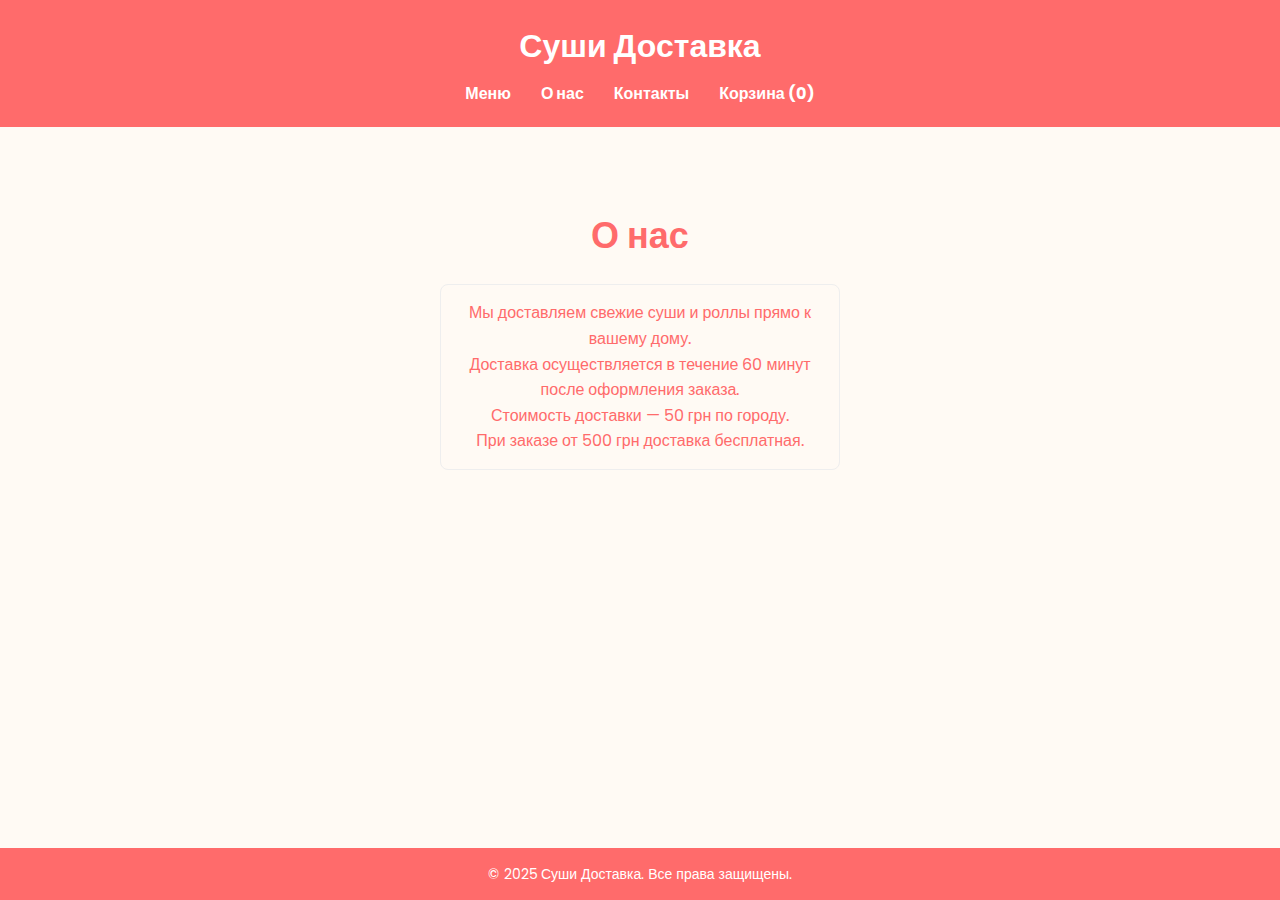
<file: about.html>
<!DOCTYPE html>
<html lang="ru">

<head>
    <meta charset="UTF-8" />
    <meta name="viewport" content="width=device-width, initial-scale=1.0" />
    <title>Суши Доставка</title>
    <link rel="stylesheet" href="style.css" />
    <link href="https://fonts.googleapis.com/css2?family=Poppins:wght@400;600&display=swap" rel="stylesheet">
</head>

<body>
    <header>
        <h1>Суши Доставка</h1>
        <nav>
            <ul>
                <li><a href="#menu">Меню</a></li>
                <li><a href="about.html">О нас</a></li>
                <li><a href="contacts.html">Контакты</a></li>
                <li><a href="cart.html">Корзина (<span id="cart-count">0</span>)</a></li>
            </ul>
        </nav>
    </header>
    <main>
        <section class="hero">
            <h2>О нас</h2>
            <div class="delivery">
                <p>Мы доставляем свежие суши и роллы прямо к вашему дому.</p>
                <p>Доставка осуществляется в течение 60 минут после оформления заказа.</p>
                <p>Стоимость доставки — 50 грн по городу.</p>
                <p>При заказе от 500 грн доставка бесплатная.</p>
            </div>
        </section>
    </main>
    <footer>
        <p>© 2025 Суши Доставка. Все права защищены.</p>
    </footer>

    <script src="script.js"></script>
</body>

</html>
</file>
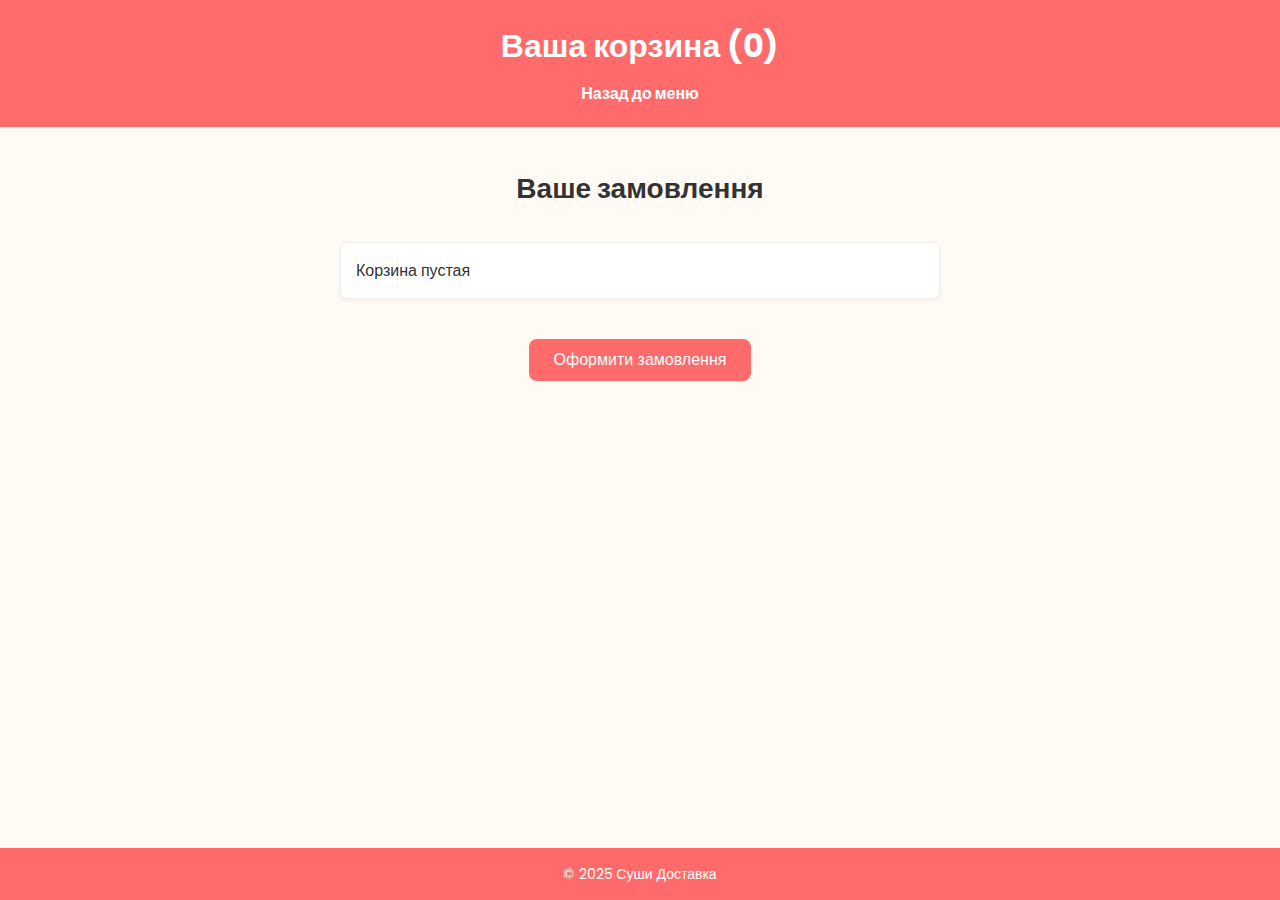
<file: cart.html>
<!DOCTYPE html>
<html lang="ru">

<head>
    <meta charset="UTF-8" />
    <meta name="viewport" content="width=device-width, initial-scale=1.0" />
    <title>Корзина</title>
    <link rel="stylesheet" href="style.css" />
    <link href="https://fonts.googleapis.com/css2?family=Poppins:wght@400;600&display=swap" rel="stylesheet">
</head>

<body>
    <header>
        <h1>Ваша корзина (<span id="cart-count">0</span>)</h1>
        <nav>
            <ul>
                <li><a href="index.html">Назад до меню</a></li>
            </ul>
        </nav>
    </header>
    <main>
        <section class="menu">
            <h2>Ваше замовлення</h2>
            <ul id="cart-list"></ul>
            <button onclick="checkout()">Оформити замовлення</button>
        </section>
    </main>
    <footer>
        <p>© 2025 Суши Доставка</p>
    </footer>

    <script src="cart.js"></script>
</body>

</html>
</file>
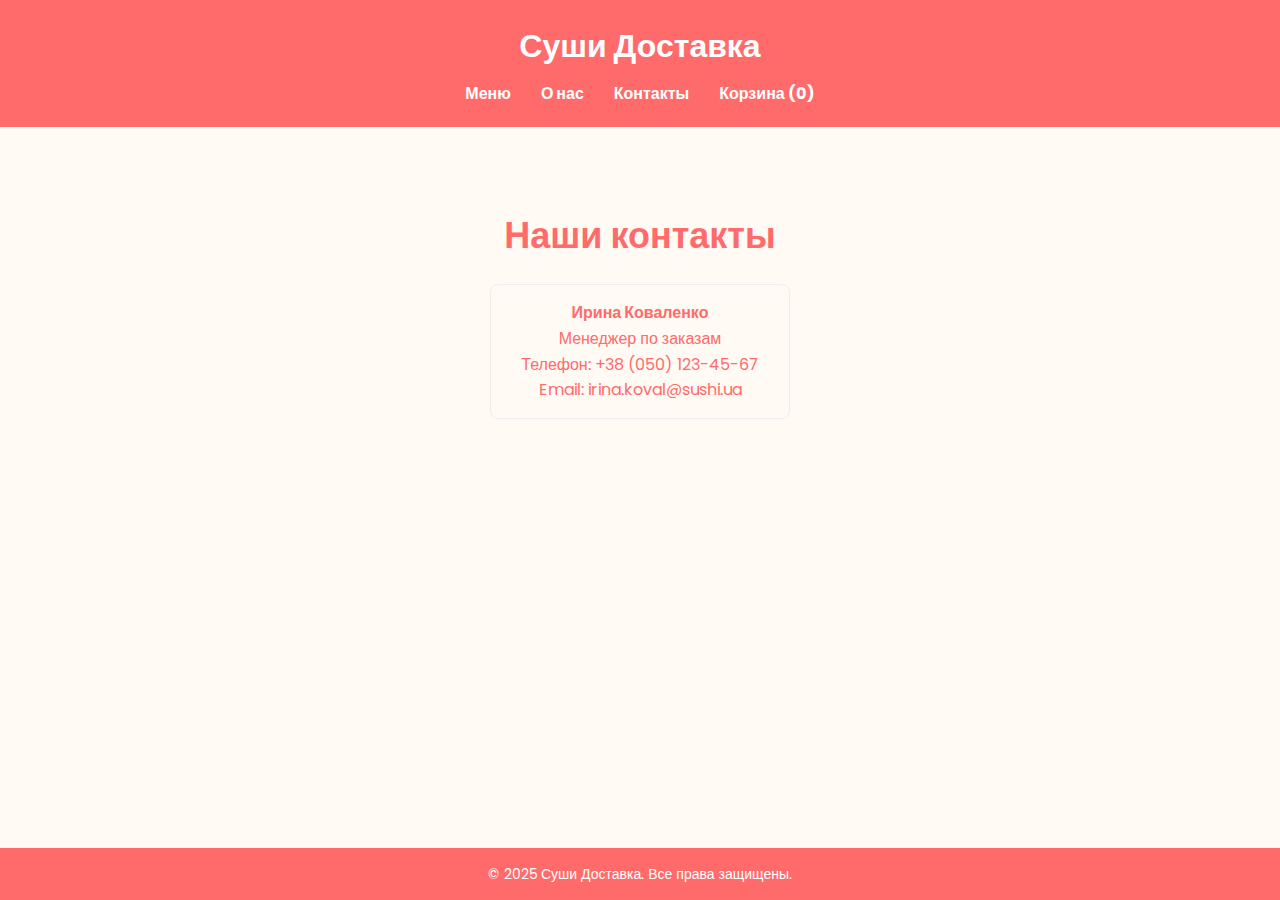
<file: contacts.html>
<!DOCTYPE html>
<html lang="ru">

<head>
    <meta charset="UTF-8" />
    <meta name="viewport" content="width=device-width, initial-scale=1.0" />
    <title>Суши Доставка</title>
    <link rel="stylesheet" href="style.css" />
    <link href="https://fonts.googleapis.com/css2?family=Poppins:wght@400;600&display=swap" rel="stylesheet">
</head>

<body>
    <header>
        <h1>Суши Доставка</h1>
        <nav>
            <ul>
                <li><a href="#menu">Меню</a></li>
                <li><a href="about.html">О нас</a></li>
                <li><a href="contacts.html">Контакты</a></li>
                <li><a href="cart.html">Корзина (<span id="cart-count">0</span>)</a></li>
            </ul>
        </nav>
    </header>
    <main>
        <section class="hero">
            <h2>Наши контакты</h2>
            <div class="contact">
                <p><strong>Ирина Коваленко</strong></p>
                <p>Менеджер по заказам</p>
                <p>Телефон: +38 (050) 123-45-67</p>
                <p>Email: irina.koval@sushi.ua</p>
            </div>
        </section>
    </main>
    <footer>
        <p>© 2025 Суши Доставка. Все права защищены.</p>
    </footer>

    <script src="script.js"></script>
</body>

</html>
</file>
<file: style.css>
@import url('https://fonts.googleapis.com/css2?family=Poppins:wght@400;600&display=swap');

* {
  box-sizing: border-box;
  margin: 0;
  padding: 0;
}

html,
body {
  height: 100%;
  display: flex;
  flex-direction: column;
}

body {
  flex: 1;
}

main {
  flex: 1;
}


body {
  background-color: #fffaf4;
  color: #333;
  font-family: 'Poppins', sans-serif;
  line-height: 1.6;
  margin: 0;
  padding: 0;
}

/* Header */
header {
  background-color: #ff6b6b;
  color: white;
  padding: 20px;
  text-align: center;
}

nav ul {
  list-style: none;
  display: flex;
  justify-content: center;
  margin-top: 10px;
}

nav ul li {
  margin: 0 15px;
}

nav ul li a {
  color: white;
  text-decoration: none;
  font-weight: bold;
  transition: color 0.3s ease;
}

nav ul li a:hover {
  color: #ffe6e6;
}

/* Hero Section */
.hero {
  background-size: cover;
  background-position: center;
  color: white;
  text-align: center;
  padding: 80px 20px;
}

.hero h2 {
  font-size: 36px;
  margin-bottom: 20px;
  color: #ff6b6b;
}

.hero button {
  padding: 12px 25px;
  font-size: 18px;
  background-color: #ff6b6b;
  color: white;
  border: none;
  border-radius: 8px;
  cursor: pointer;
  transition: background-color 0.3s ease, transform 0.2s;
}

.hero button:hover {
  background-color: #ff4d4d;
  transform: scale(1.05);
}

/* Menu Section */
.menu {
  padding: 40px 20px;
  text-align: center;
}

.menu h2 {
  margin-bottom: 30px;
  font-size: 28px;
}

.items {
  display: flex;
  justify-content: center;
  flex-wrap: wrap;
  gap: 30px;
}

.item {
  background-color: #fff;
  border: 1px solid #eee;
  border-radius: 10px;
  padding: 20px;
  width: 220px;
  box-shadow: 0 4px 6px rgba(0, 0, 0, 0.1);
  transition: transform 0.3s ease;
}

.item:hover {
  transform: translateY(-5px);
}

.item img {
  width: 100%;
  border-radius: 8px;
  margin-bottom: 15px;
}

.item button {
  padding: 10px 20px;
  background-color: #ff6b6b;
  color: white;
  border: none;
  border-radius: 6px;
  cursor: pointer;
  font-weight: 600;
  transition: background-color 0.3s ease, transform 0.2s;
}

.item button:hover {
  background-color: #ff4d4d;
  transform: scale(1.05);
}

/* Cart List */
#cart-list {
  list-style: none;
  padding: 0;
  max-width: 600px;
  margin: 0 auto 20px;
  text-align: left;
}

#cart-list li {
  background-color: #fff;
  border: 1px solid #eee;
  border-radius: 6px;
  padding: 15px;
  margin-bottom: 10px;
  box-shadow: 0 2px 4px rgba(0, 0, 0, 0.05);
  display: flex;
  justify-content: space-between;
  align-items: center;
}

#cart-list button {
  background-color: #ff6b6b;
  color: white;
  border: none;
  border-radius: 5px;
  padding: 6px 12px;
  cursor: pointer;
  transition: background-color 0.3s ease;
}

#cart-list button:hover {
  background-color: #e63e3e;
}

/* Checkout Button */
.menu button {
  margin-top: 20px;
  padding: 12px 25px;
  background-color: #ff6b6b;
  color: white;
  border: none;
  border-radius: 8px;
  cursor: pointer;
  font-size: 16px;
  transition: background-color 0.3s ease;
}

.menu button:hover {
  background-color: #e63e3e;
}

/* Footer */
footer {
  text-align: center;
  padding: 15px;
  background-color: #ff6b6b;
  margin-top: 40px;
  color: white;
  font-size: 14px;
}

.delivery {
  border: 1px solid #eee;
  padding: 15px;
  border-radius: 8px;
  max-width: 400px;
  margin: 0 auto;
  color: #ff6b6b;
}

.contact {
  border: 1px solid #eee;
  padding: 15px;
  border-radius: 8px;
  max-width: 300px;
  margin: 0 auto;
  color: #ff6b6b;
}
</file>
